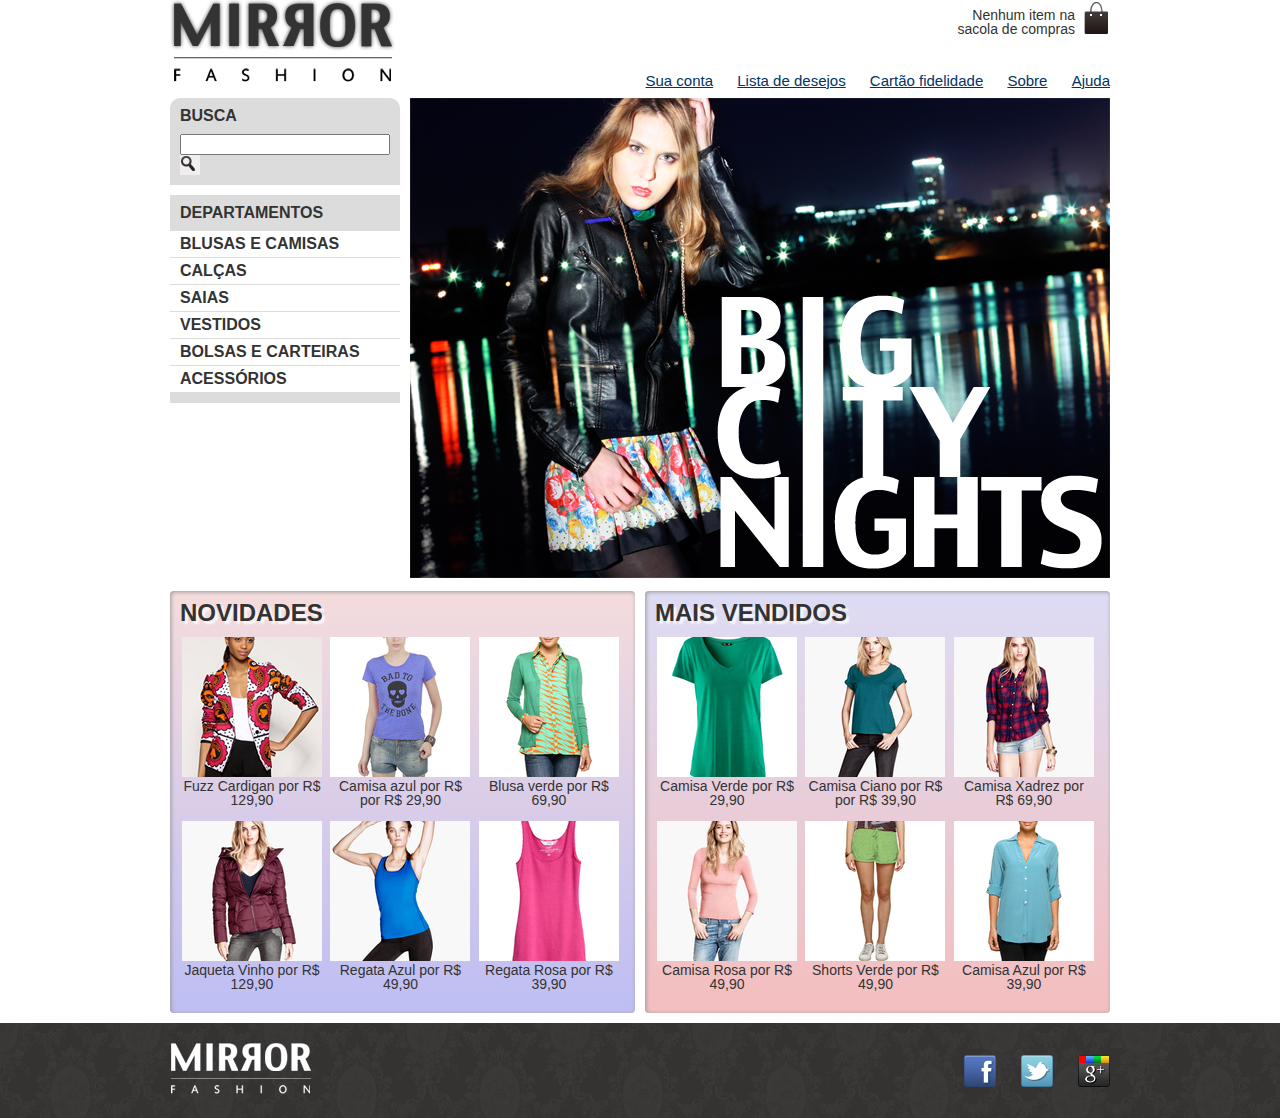
<file: public_html/index.html>
<!DOCTYPE html>
<html>
    <head>
        <title>Mirro Fashion</title>
        <meta charset="UTF-8">
        <meta name="viewport" content="width=device-width, initial-scale=1.0">
	<link rel="stylesheet" href="css/reset.css">
	<link rel="stylesheet" href="css/estilos.css">
    </head>
    <body>
        <header class="container">
            <h1>
                <img src="img/logo.png" alt="Logo da Mirror Fashion"/>
            </h1>
            <p class="sacola">
                Nenhum item na sacola de compras
            </p>
            <nav class="menu-opcoes">
                <ul>
                    <li><a href="#">Sua conta</a></li>
                    <li><a href="#">Lista de desejos</a></li>
                    <li><a href="#">Cartão fidelidade</a></li>
                    <li><a href="sobre.html">Sobre</a></li>
                    <li><a href="#">Ajuda</a></li>
                </ul>
            </nav>
        </header>
        <div class="container destaque">
            <section class="busca">
                <h2>Busca</h2>
                <form>
                    <input type="search">
                    <button>
                        Busca
                    </button>
                </form>
            </section>
            <section class="menu-departamentos">
                <h2>Departamentos</h2>
                <nav>
                    <ul>
                        <li><a href="#">Blusas e camisas</a>
                            <ul>
                                <li><a href="#">Manga curta</a></li>
                                <li><a href="#">Manga comprida</a></li>
                                <li><a href="#">Camisa social</a></li>
                                <li><a href="#">Camisa casual</a></li>
                            </ul>
                        </li>
                        <li><a href="#">Calças</a></li>
                        <li><a href="#">Saias</a></li>
                        <li><a href="#">Vestidos</a></li>
                        <li><a href="#">Bolsas e carteiras</a></li>
                        <li><a href="#">Acessórios</a></li>
                    </ul>
                </nav>
            </section>
            <section class="banner-destaque">
                <figure>
                    <img src="img/destaque-home.png" alt="Promoção: Big City Night">
                </figure>
            </section>
        </div>
        <div class="container paineis">
            <section class="painel novidades">
                <h2>Novidades</h2>
                <ol>
                    <li>
                        <a href="produto.html">
                            <figure>
                                <img src="img/produtos/miniatura1.png" alt="miniatura1">
                                <figcaption>Fuzz Cardigan por R$ 129,90</figcaption>
                            </figure>
                        </a>
                    </li>
                     <li>
                        <a href="produto.html">
                            <figure>
                                <img src="img/produtos/miniatura2.png" alt="miniatura2">
                                <figcaption>Camisa azul por R$  por R$ 29,90</figcaption>
                            </figure>
                        </a>
                    </li>
                     <li>
                        <a href="produto.html">
                            <figure>
                                <img src="img/produtos/miniatura3.png" alt="miniatura3">
                                <figcaption>Blusa verde por R$ 69,90</figcaption>
                            </figure>
                        </a>
                    </li>
                     <li>
                        <a href="produto.html">
                            <figure>
                                <img src="img/produtos/miniatura4.png" alt="miniatura4">
                                <figcaption>Jaqueta Vinho por R$ 129,90</figcaption>
                            </figure>
                        </a>
                    </li>
                     <li>
                        <a href="produto.html">
                            <figure>
                                <img src="img/produtos/miniatura5.png" alt="miniatura5">
                                <figcaption>Regata Azul por R$ 49,90</figcaption>
                            </figure>
                        </a>
                    </li>
                     <li>
                        <a href="produto.html">
                            <figure>
                                <img src="img/produtos/miniatura6.png" alt="miniatura6">
                                <figcaption>Regata Rosa por R$ 39,90</figcaption>
                            </figure>
                        </a>
                    </li>
                </ol>
            </section>

            <section class="painel mais-vendidos">
                <h2>Mais Vendidos</h2>
                <ol>
                    <li>
                        <a href="produto.html">
                            <figure>
                                <img src="img/produtos/miniatura7.png" alt="miniatura7">
                                <figcaption>Camisa Verde por R$ 29,90</figcaption>
                            </figure>
                        </a>
                    </li>
                     <li>
                        <a href="produto.html">
                            <figure>
                                <img src="img/produtos/miniatura8.png" alt="miniatura8">
                                <figcaption>Camisa Ciano por R$  por R$ 39,90</figcaption>
                            </figure>
                        </a>
                    </li>
                     <li>
                        <a href="produto.html">
                            <figure>
                                <img src="img/produtos/miniatura9.png" alt="miniatura9">
                                <figcaption>Camisa Xadrez por R$ 69,90</figcaption>
                            </figure>
                        </a>
                    </li>
                     <li>
                        <a href="produto.html">
                            <figure>
                                <img src="img/produtos/miniatura10.png" alt="miniatura10">
                                <figcaption>Camisa Rosa por R$ 49,90</figcaption>
                            </figure>
                        </a>
                    </li>
                     <li>
                        <a href="produto.html">
                            <figure>
                                <img src="img/produtos/miniatura11.png" alt="miniatura11">
                                <figcaption>Shorts Verde por R$ 49,90</figcaption>
                            </figure>
                        </a>
                    </li>
                     <li>
                        <a href="produto.html">
                            <figure>
                                <img src="img/produtos/miniatura12.png" alt="miniatura12">
                                <figcaption>Camisa Azul por R$ 39,90</figcaption>
                            </figure>
                        </a>
                    </li>
                </ol>
            </section>
        </div>
        <footer>
            <div class="container">
                <img src="img/logo-rodape.png" alt="Logo da Mirror Fashion"/>
                <ul class="social">
                    <li><a href="http://facebook.com/mirrorfashion">Facebook</a></li>
                    <li><a href="http://twitter.com/mirrorfashion">Twitter</a></li>
                    <li><a href="http://plus.google.com/mirrorfashion">Google +</a></li>
                </ul>
            </div>
        </footer>
        
    </body>
</html>
</file>
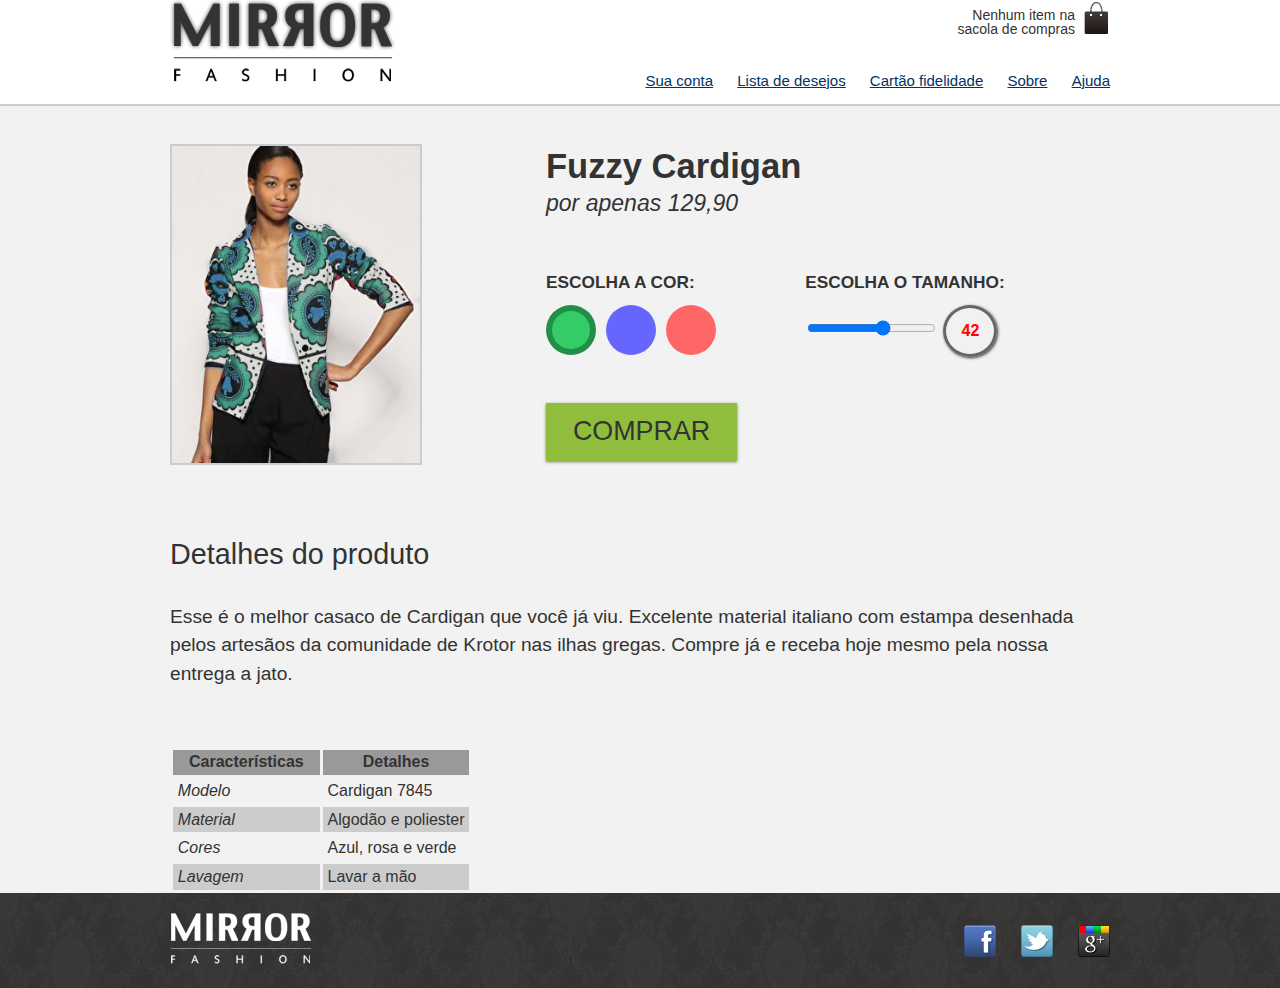
<file: public_html/produto.html>
<!DOCTYPE html>
<html>
    <head>
        <title>TODO supply a title</title>
        <meta charset="UTF-8">
        <meta name="viewport" content="width=device-width, initial-scale=1.0">
	<link rel="stylesheet" href="css/reset.css">
	<link rel="stylesheet" href="css/estilos.css">
	<link rel="stylesheet" href="css/produto.css">
    </head>
    <body>
        <header class="container">
            <h1>
                <img src="img/logo.png" alt="Logo da Mirror Fashion"/>
            </h1>
            <p class="sacola">
                Nenhum item na sacola de compras
            </p>
            <nav class="menu-opcoes">
                <ul>
                    <li><a href="#">Sua conta</a></li>
                    <li><a href="#">Lista de desejos</a></li>
                    <li><a href="#">Cartão fidelidade</a></li>
                    <li><a href="sobre.html">Sobre</a></li>
                    <li><a href="#">Ajuda</a></li>
                </ul>
            </nav>
        </header>
        <div class="produto-back">
            <div class="container">
                <div class="produto">
                    <h1>Fuzzy Cardigan</h1>
                    <p>por apenas 129,90</p>
                    <form>
                        <fieldset class="cores">
                            <legend>Escolha a cor:</legend>
                            <input type="radio" name="cor" value="verde" id="verde" checked>
                            <label for="verde">
                                <img src="img/produtos/foto1-verde.png" alt="Produto na cor verde"/>
                            </label>
                            <input type="radio" name="cor" value="azul" id="azul">
                            <label for="azul">
                                <img src="img/produtos/foto1-azul.png" alt="Produto na cor azul"/>
                            </label>
                            <input type="radio" name="cor" value="rosa" id="rosa">
                            <label for="rosa">
                                <img src="img/produtos/foto1-rosa.png" alt="Produto na cor rosa"/>
                            </label>
                        </fieldset>
                        <fieldset class="tamanho">
                            <legend>Escolha o tamanho:</legend>
                            <input type="range" min="36" 
                                   max="46" value="42" step="2" id="tamanho" name="tamanho"
                                   oninput="mostraTamanho.value=value" 
                                   onchange="mostraTamanho.value=valeu">
                            <input type="text" id="mostraTamanho" value="42" disabled>
                        </fieldset>
                        <button class="comprar">Comprar</button>
                    </form>
                </div>
                <div class="detalhes">
                    <h2>Detalhes do produto</h2>
                    <p>Esse é o melhor casaco de Cardigan que você já viu. Excelente material italiano 
                        com estampa desenhada pelos artesãos da comunidade de Krotor nas ilhas gregas. 
                        Compre já e receba hoje mesmo pela nossa entrega a jato.
                    </p>    
                </div>
                <table>
                    <thead>
                        <tr>
                            <th>Características</th>
                            <th>Detalhes</th>
                        </tr>
                    </thead>
                    <tbody>
                        <tr>
                            <td>Modelo</td>
                            <td>Cardigan 7845</td>
                        </tr>
                        <tr>
                            <td>Material</td>
                            <td>Algodão e poliester</td>
                        </tr>
                        <tr>
                            <td>Cores</td>
                            <td>Azul, rosa e verde</td>
                        </tr>
                        <tr>
                            <td>Lavagem</td>
                            <td>Lavar a mão</td>
                        </tr>
                    </tbody>
                </table>
            </div>    
        </div>

        <footer>
            <div class="container">
                <img src="img/logo-rodape.png" alt="Logo da Mirror Fashion"/>
                <ul class="social">
                    <li><a href="http://facebook.com/mirrorfashion">Facebook</a></li>
                    <li><a href="http://twitter.com/mirrorfashion">Twitter</a></li>
                    <li><a href="http://plus.google.com/mirrorfashion">Google +</a></li>
                </ul>
            </div>
        </footer>

    </body>
</html>
</file>
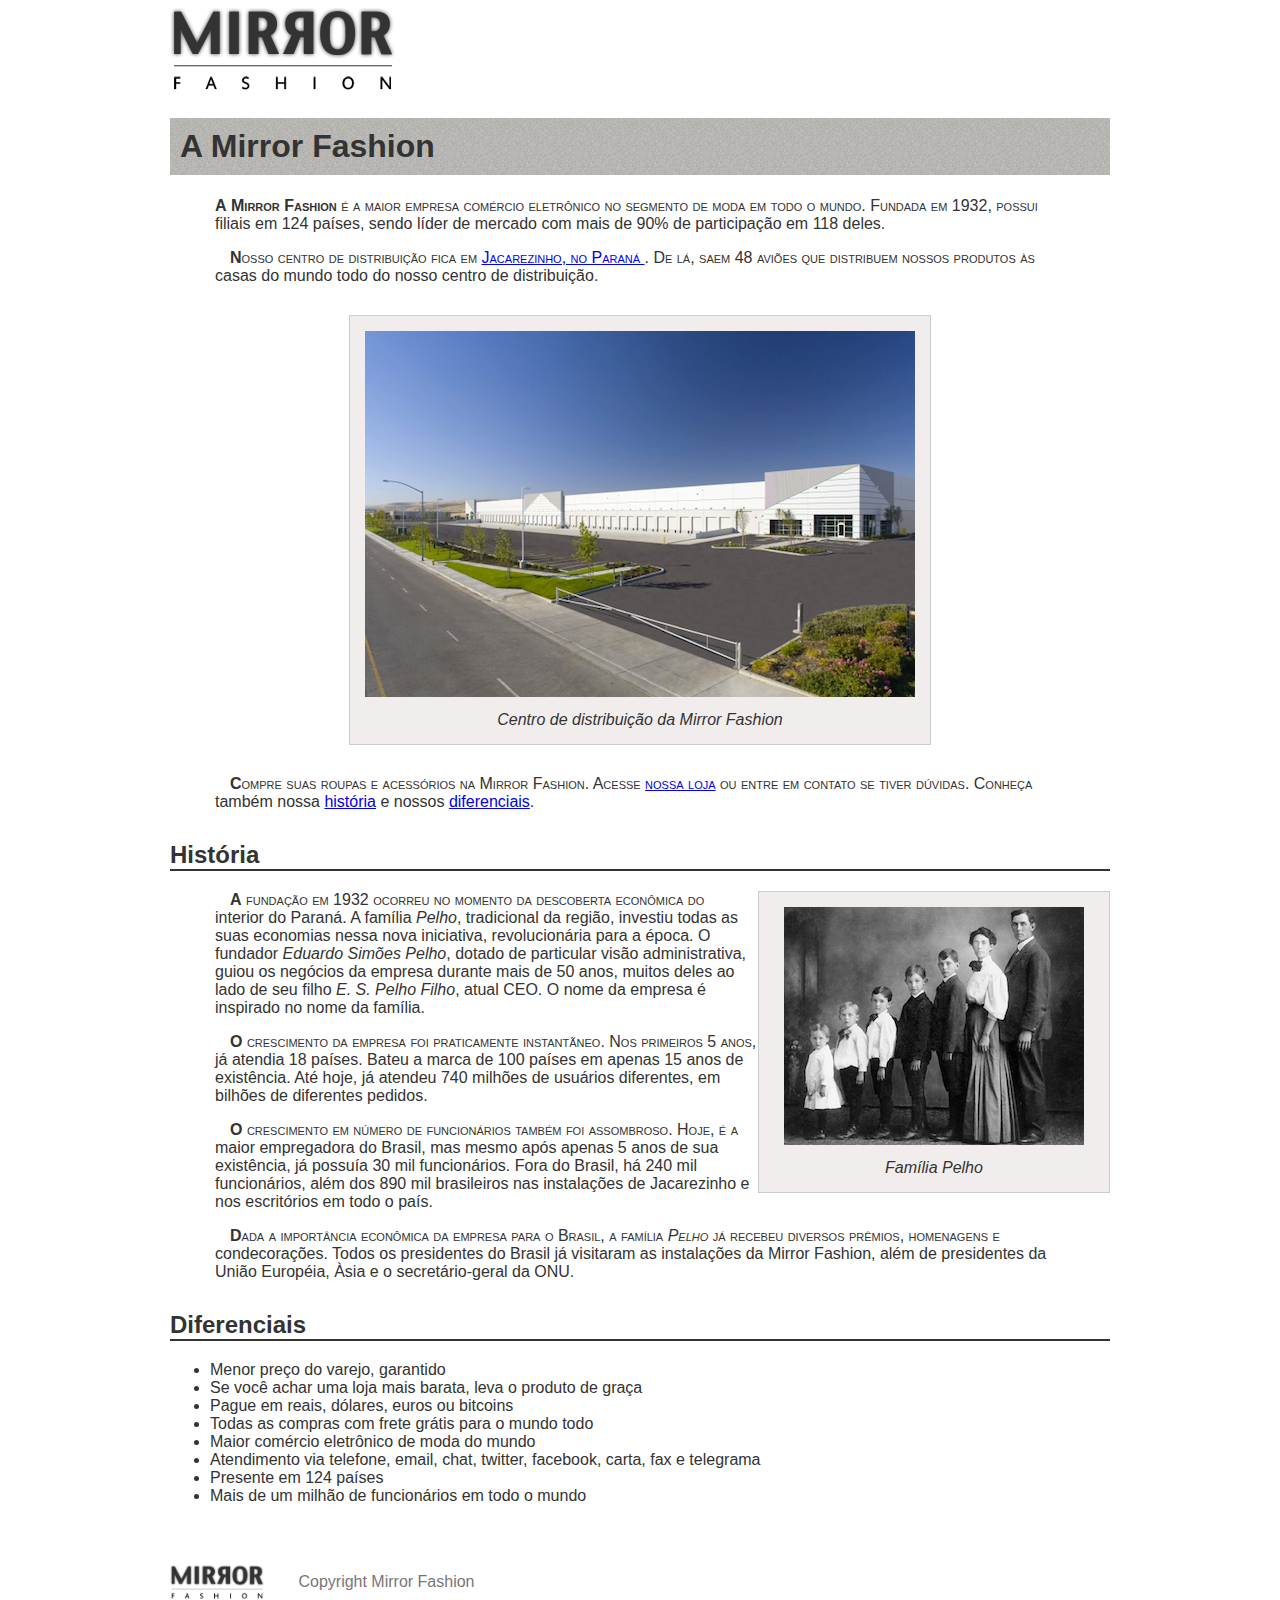
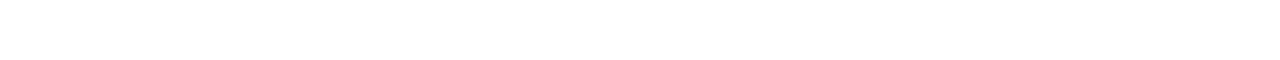
<file: public_html/sobre.html>
<!DOCTYPE html>
<html>
    <head>
        <title>Sobre a Mirror Fashion</title>
        <meta charset="UTF-8">
        <meta name="viewport" content="width=device-width, initial-scale=1.0">
	<link rel="stylesheet" href="css/sobre.css">
    </head>
    <body>
        <img src="img/logo.png" alt="Logo da Mirror Fashion"/>
        <h1>A Mirror Fashion</h1>

        <p>
            A <strong>Mirror Fashion</strong> é a maior empresa comércio 
            eletrônico no segmento de moda em todo o mundo. 
            Fundada em 1932, possui filiais em 124 países, 
            sendo líder de mercado com mais de 90% de 
            participação em 118 deles.
        </p>

        <p>
            Nosso centro de distribuição fica em 
            
            <a href="https://www.google.com.br/maps?q=Jacarezinho PR" target="_blank">
                Jacarezinho, no Paraná
            </a>. 
            
            De lá, saem 48 aviões que distribuem 
            nossos produtos às casas do mundo todo do nosso 
            centro de distribuição.
        </p>

        <figure id="centro-distribuicao">
            <img src="img/centro-distribuicao.png" 
                 alt="Foto do centro de distribuição da Mirror Fashion">
            <figcaption>Centro de distribuição da Mirror Fashion</figcaption>
        </figure>

        <p>Compre suas roupas e acessórios na Mirror Fashion. 
            Acesse 
                <a href="index.html">nossa loja</a> 
            ou entre em contato se tiver dúvidas. Conheça também nossa 
            <a href="#historia">história</a> 
            e nossos 
            <a href="#diferenciais">diferenciais</a>.
        </p>
        
        <h2 id="historia">História</h2>

        <figure id="familia-pelho">
            <img src="img/familia-pelho.jpg" alt="Foto da família Pelho">
            <figcaption>Família Pelho</figcaption>
        </figure>

        <p>
            A fundação em 1932 ocorreu no momento da descoberta 
            econômica do interior do Paraná. A família <em>Pelho</em>, 
            tradicional da região, investiu todas as suas 
            economias nessa nova iniciativa, revolucionária para 
            a época. O fundador <em>Eduardo Simões Pelho</em>, dotado de 
            particular visão administrativa, guiou os negócios 
            da empresa durante mais de 50 anos, muitos deles ao 
            lado de seu filho <em>E. S. Pelho Filho</em>, atual CEO. O 
            nome da empresa é inspirado no nome da família.
        </p>

        <p>O crescimento da empresa foi praticamente instantãneo. 
            Nos primeiros 5 anos, já atendia 18 países. Bateu a 
            marca de 100 países em apenas 15 anos de existência. 
            Até hoje, já atendeu 740 milhões de usuários 
            diferentes, em bilhões de diferentes pedidos.
        </p>

        <p>
            O crescimento em número de funcionários também foi 
            assombroso. Hoje, é a maior empregadora do Brasil, 
            mas mesmo após apenas 5 anos de sua existência, já 
            possuía 30 mil funcionários. Fora do Brasil, há 240 
            mil funcionários, além dos 890 mil brasileiros nas 
            instalações de Jacarezinho e nos escritórios em todo 
            o país.
        </p>    

        <p>
            Dada a importância econômica da empresa para o Brasil,
            a família <em>Pelho</em> já recebeu diversos prêmios, 
            homenagens e condecorações. Todos os presidentes do 
            Brasil já visitaram as instalações da Mirror Fashion, 
            além de presidentes da União Européia, Àsia e o 
            secretário-geral da ONU.
        </p>
        
        <h2 id="diferenciais">Diferenciais</h2>
        
        <ul>
            <li>Menor preço do varejo, garantido</li>
            <li>Se você achar uma loja mais barata, leva o produto de graça</li>
            <li>Pague em reais, dólares, euros ou bitcoins</li>
            <li>Todas as compras com frete grátis para o mundo todo</li>
            <li>Maior comércio eletrônico de moda do mundo</li>
            <li>Atendimento via telefone, email, chat, twitter, facebook, 
                                                        carta, fax e telegrama</li>
            <li>Presente em 124 países</li>
            <li>Mais de um milhão de funcionários em todo o mundo</li>
        </ul>
        <div id="rodape">
            <img src="img/logo.png" alt="Logo da Mirror Fashion"/>
            Copyright Mirror Fashion
        </div>
    </body>
</html>
</file>
<file: public_html/css/estilos.css>
.sacola{
    background-image: url(../img/sacola.png);
    background-repeat: no-repeat;
    background-position: top right;
    font-size: 14px;
    padding-right: 35px;
    padding-top: 8px;
    text-align: right;
    width: 140px;
    position: absolute;
    top:0;
    right: 0
}

.menu-opcoes ul li{
    display: inline;
    margin-left: 20px
}

.menu-opcoes ul{
    font-size: 15px
}

.menu-opcoes a{
    color: #036
}

body{
    color: #333;
    font-family: "Lucida sans Unicode", "Lucida Grande", sans-serif
}

.container {
    margin: 0 auto;
    width: 940px;
}

header{
    position: relative
}

.menu-opcoes{
    position: absolute;
    bottom: 0;
    right: 0
}

.busca, .menu-departamentos{
    background-color: #DCDCDC;
    font-weight: bold;
    text-transform: uppercase;
    
    margin-right: 10px;
    width: 230px;
    float: left
}

.menu-departamentos{
    clear: left;
    margin-top: 10px;
    padding-bottom: 10px
}

.destaque{
    margin-top: 10px
}

.busca h2, .busca form, .menu-departamentos h2{
    margin: 10px;
    /*padding-top: 10px*/
}

.menu-departamentos li{
    background-color: white;
    margin-bottom: 1px;
    padding: 5px 10px
}

.menu-departamentos a{
    color: #333;
    text-decoration: none
}

.busca input[type=search] {
    width: 210px;
}

.painel{
    margin: 10px 0;
    padding: 10px;
    width: 445px;
    border-radius: 4px;
    box-shadow: inset 1px 1px 4px #999
}

.painel li:hover{
    background-color: rgba(255,255,255,0.8);
    box-shadow: 0 0 5px #333;
    transition: box-shadow 0.7s;
    transform: scale(1.2) rotate(-5deg)
}

.novidades{
    float: left
}

.mais-vendidos{
    float: right
}

.painel li{
    display: inline-block;
    vertical-align: top;
    width: 140px;
    margin: 2px;
    padding-bottom: 10px
}

.painel h2{
    font-size: 24px;
    font-weight: bold;
    text-transform: uppercase;
    margin-bottom: 10px;
    text-shadow: 3px 3px 2px rgba(255,255,255, 0.8)
}

.painel a{
    color: #333;
    font-size: 14px;
    text-align: center;
    text-decoration: none;
}

.novidades{
    background-color: #F5DCDC;
    background: linear-gradient(#F5DCDC, #BEBEF4)
}

.mais-vendidos{
    background-color: #DCDCF5;
    background: linear-gradient(#DCDCF5, #F4BEBE)
}

footer{
    background-image: url(../img/fundo-rodape.png);
    clear: both;
    padding: 20px 0
}

footer .container{
    position: relative
}

.social{
    position: absolute;
    top: 12px;
    right: 0
}

.social li{
    float: left;
    margin-left: 25px
}

.social a{
    height: 32px;
    width: 32px;
    display: block;
    text-indent: -9999px;
}

.social a[href*="facebook.com"]{
    background-image: url(../img/facebook.png)
}

.social a[href*="twitter.com"]{
    background-image: url(../img/twitter.png)
}

.social a[href*="plus.google.com"]{
    background-image: url(../img/googleplus.png)
}

.busca{
    border-top-left-radius: 10px;
    border-top-right-radius: 10px
}

.busca button{
    background-image: url(../img/busca.png);
    background-repeat: no-repeat;
    border: none;
    width: 20px;
    height: 20px;
    
    text-indent: -9999px
}

.menu-opcoes a:hover{
    color: #007DC6
}

.menu-opcoes a:active{
    color: #7CFC00
}

.menu-departamentos li ul{
    display: none
}

.menu-departamentos li:hover ul{
    display: block
}

.menu-departamentos ul li li{
    background-color: #DCDCDC
}

.menu-departamentos li  li a:before{
    content: '- '
}
</file>
<file: public_html/css/produto.css>
.cores label::after{
    content: '';
    display: block;
    border-radius: 50%;
    width: 50px;
    height: 50px;
    box-sizing: border-box;
    position: absolute;
    top: 30px;
    border: 6px solid rgba(0,0,0,0);
    transition: 1s;
    cursor: pointer    
}

.cores{
    position: relative;
    padding-top: 90px
}

label[for=verde]::after{
    background-color: #3C6;
    left: 0
}

label[for=rosa]::after{
    background-color: #F66;
    left: 60px
}

label[for=azul]::after{
    background-color: #66F;
    left: 120px
}

.cores input:checked + label::after{
    border: 6px solid rgba(0,0,0,0.3)
}

.cores input[type=radio]{
    display: none
}

.cores input:not(:checked) + label img{
    display: none
}

.cores label img{
    display: block;
    max-width: 100%;
    border: 2px solid #CCC
}

.produto{
    color: #333;
    line-height: 1.3;
    margin-top: 2em
}

.produto h1{
    font-size: 1.8em;
    font-weight: bold
}

.produto p{
    font-size: 1.2em;
    font-style: italic;
    margin-bottom: 1em
}

.produto legend{
    display: block;
    font: bold 0.9em/2.5 Arial;
    text-transform: uppercase
}

.comprar{
    background: #91BD3C;
    border: none;
    color: #333;
    font-size: 1.4em;
    text-transform: uppercase;
    box-shadow: 0 1px 3px #777;
    display: block;
    padding: 0.5em 1em;
    margin: 1em 0
}

.cores label:hover::after{
    border: 6px solid rgba(0,0,0,0.1)

}

@media(min-width: 630px){
    .produto{
        position: relative;
        padding-left: 40%;
        font-size: 1.2em
    }
    .cores{
        position: static;
        padding: 0
    }
    .cores legend{
        position: static
    }
    .cores label img{
        position: absolute;
        top: 0;
        left: 0;
        max-height: 100%;
        max-width: 35%
    }
    .cores label:after{
        position: static;
        float: left;
        margin-right: 10px
    }
}

fieldset{
    display: inline-block;
    vertical-align: top;
    margin: 1em 0;
    min-width: 240px;
    width: 45%
}

.detalhes{
    padding: 2em 0
}

.detalhes h2{
    font-size: 1.5em;
    line-height: 2
}

.detalhes p{
    margin: 1em 0;
    font-size: 1em;
    line-height: 1.5;
    max-height: 36em
}

@media (min-width: 500px){
    .detalhes{
        font-size: 1.2em
    }
}

table{
    border-spacing: 0.2em;
    border-collapse: separate
}

thead{
    background-color: #999
}

thead th{
    font-weight: bold;
    padding: 0.3em 1em;
    text-align: center
}

td{
    padding: 0.3em
}

tr:nth-child(2n){
    background-color: #CCC
}

td:first-child{
    font-style: italic
}

.produto-back{
    background-color: #F2F2F2;
    margin-top: 1em;
    border-top: 2px solid #CCC
}

input[type=text]{
    height: 44px;
    width: 44px;
    text-align: center;
    border: 3px solid #666;
    border-radius: 50%;
    box-shadow: 1px 1px 3px #333;
    color: red;
    font-weight: bold;
    font-size: 16px
}
</file>
<file: public_html/css/sobre.css>
body {
    color: #333333;
    font-family: "Lucida Sans Unicode", "Lucida Grande", sans-serif;
    width: 940px;
    margin-left: auto;
    margin-right: auto;
}

h1 {
    background-image: url(../img/sobre-background.jpg);
    padding: 10px;
}

h2 {
    border-bottom: 2px solid #333333;
    margin-top: 30px
}
p{
    padding: 0 45px;
    text-indent: 15px
}

figure {
    background-color: #F2EDED;
    border: 1px solid #ccc;
    text-align: center;
    padding: 15px;
    margin: 30px
}

figcaption {
    font-style: italic;
    margin-top: 10px
}

#centro-distribuicao{
    margin-left: auto;
    margin-right: auto;
    width: 550px
}

#rodape{
    color: #777;
    margin: 30px 0;
    padding: 30px 0
}

#rodape img{
    margin-right: 30px;
    vertical-align: middle;
    width: 94px
}

#familia-pelho{
    float: right;
    margin: 0 0 10px 10px;
    margin-left: auto;
    margin-right: auto;
    width: 320px
}

p::first-letter{
    font-weight: bold
}

h1 + p{
    text-indent: 0;
}

p::first-line{
    font-variant: small-caps
}
</file>
